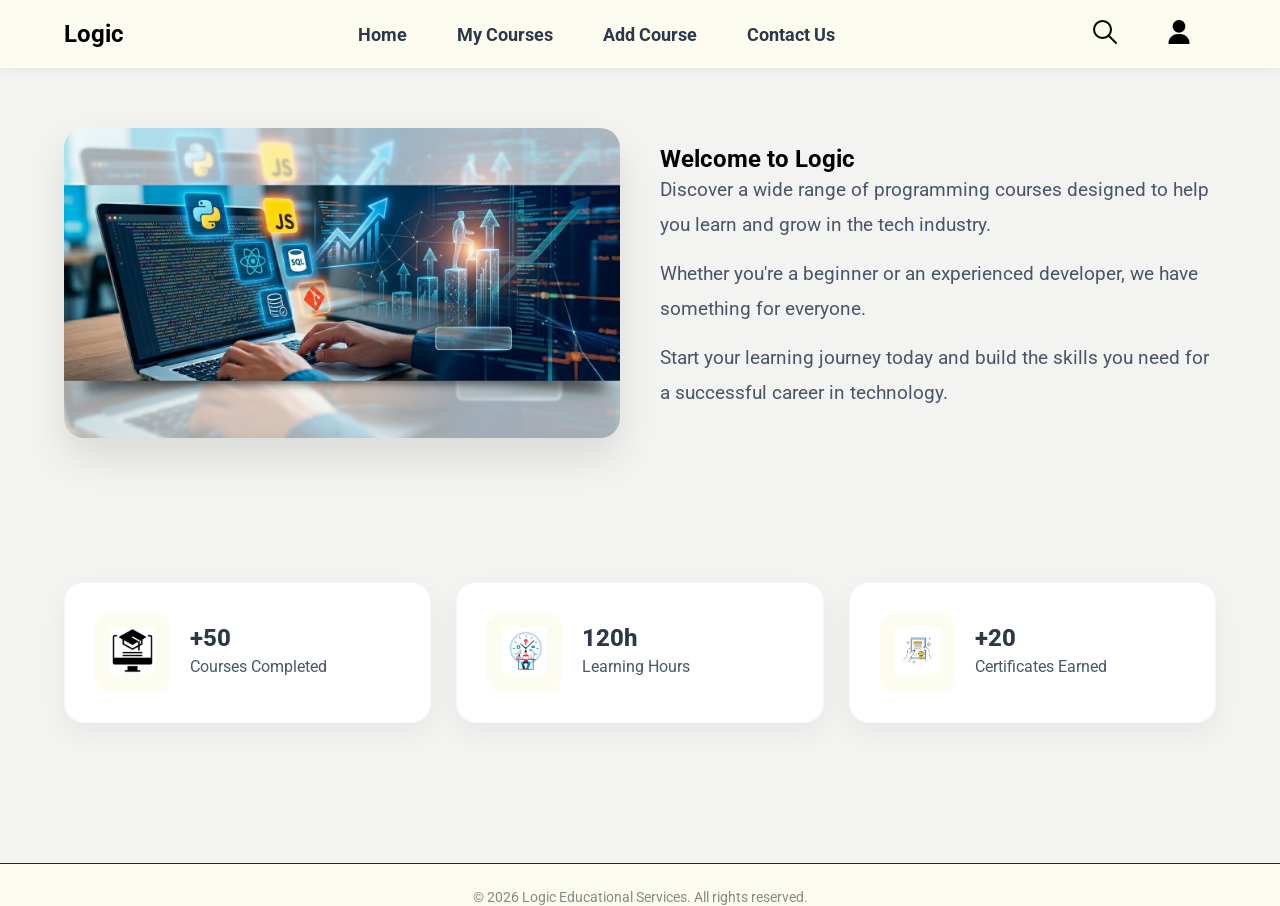
<file: index.html>
<!DOCTYPE html>
<html lang="en">
<head>
<meta charset="UTF-8">
<meta name="viewport" content="width=device-width, initial-scale=1.0">
<title>My Courses</title>
<link rel="icon" type="image/png" href="photos/logo1.png">
<meta name="author" content="mohamed mohamed fathy ali">
<meta name="description" content="Learn Programming Step-by-Step
Our platform offers a clear roadmap for students to learn coding. From basic logic to building real projects, we provide high-quality courses and Web Development. Start learning today and build the skills you need for a successful career in tech.">
<meta name="keywords" content="programming, coding, web development, courses, learning, education, technology">
<link rel="preconnect" href="https://fonts.googleapis.com">
<link rel="preconnect" href="https://fonts.gstatic.com" crossorigin>
<link href="https://fonts.googleapis.com/css2?family=Roboto:ital,wght@0,100..900;1,100..900&display=swap" rel="stylesheet">
<link rel="stylesheet" href="style.css">
</head>
<body>
<header>
    <nav class="navbar">
        <div class="logo">
            <h1>Logic</h1>
        </div>
        <ul class="navbar-links">
            <li><a target="_self" href="index.html">Home</a></li>
            <li><a target="_self" href="courses.html">My Courses</a></li>
            <li><a target="_self" href="add-course.html">Add Course</a></li>
            <li><a target="_self" href="contact.html">Contact Us</a></li>
        </ul>
        <div class="right-section">
            <ul class="navbar-links">
                <li><a target="_self" href="courses.html"><img src="photos/search.png" alt="Search"></a></li>
                <li><a><img src="photos/user.png" alt="User profile"></a></li>
            </ul>
        </div>
    </nav>
</header>
<main>
    <section class="content">
        <div class="image-container">
            <img src="photos/logo5.png" alt="Logic Learning">
        </div>
        <div class="text-area">
            <h2>Welcome to Logic</h2>
            <p>Discover a wide range of programming courses designed to help you learn and grow in the tech industry.</p>
            <p>Whether you're a beginner or an experienced developer, we have something for everyone.</p>
            <p>Start your learning journey today and build the skills you need for a successful career in technology.</p>
        </div>
    </section>

    <section class="stats-section">
        <div class="stats-container">
            <article class="stat-card">
                <div class="stat-icon-wrapper">
                    <img src="photos/courses1.png" alt="Courses Completed">
                </div>
                <div class="stat-info">
                    <h3>+50</h3>
                    <p>Courses Completed</p>
                </div>
            </article>

            <article class="stat-card">
                <div class="stat-icon-wrapper">
                    <img src="photos/Learning Hours.png" alt="Learning Hours">
                </div>
                <div class="stat-info">
                    <h3>120h</h3>
                    <p>Learning Hours</p>
                </div>
            </article>

            <article class="stat-card">
                <div class="stat-icon-wrapper">
                    <img src="photos/Certificates Earned.png" alt="Certificates Earned">
                </div>
                <div class="stat-info">
                    <h3>+20</h3>
                    <p>Certificates Earned</p>
                </div>
            </article>
        </div>
    </section>
</main>
<footer class="footer">
    <p>&copy; 2026 Logic Educational Services. All rights reserved.</p>
</footer>
</body>
</html>
</file>
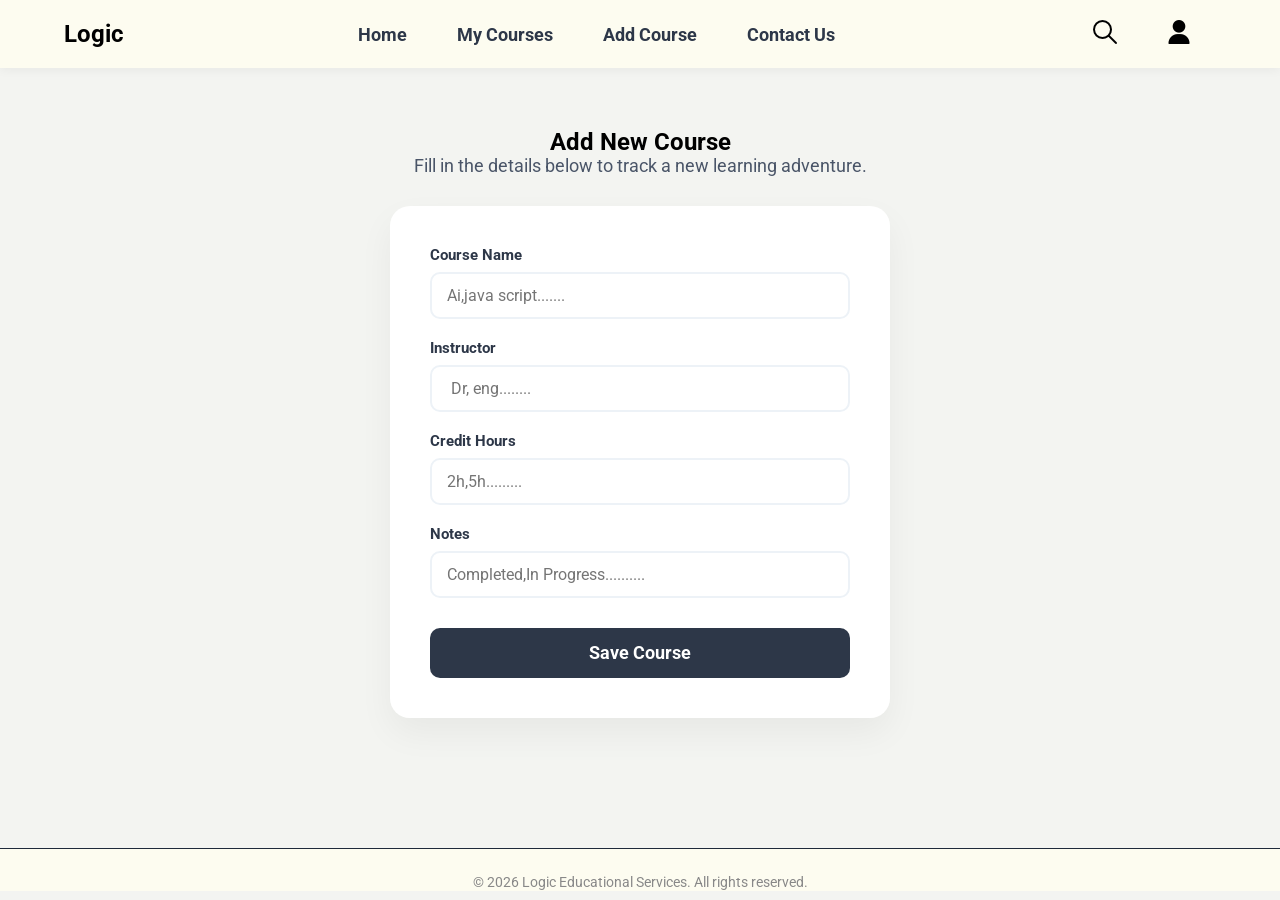
<file: add-course.html>
<!DOCTYPE html>
<html lang="en">
<head>
<meta charset="UTF-8">
<meta name="viewport" content="width=device-width, initial-scale=1.0">
<title>add-course</title>
<link rel="icon" type="image/png" href="photos/logo1.png">
<meta name="author" content="mohamed mohamed fathy ali">
<link rel="preconnect" href="https://fonts.googleapis.com">
<link rel="preconnect" href="https://fonts.gstatic.com" crossorigin>
<link href="https://fonts.googleapis.com/css2?family=Roboto:ital,wght@0,100..900;1,100..900&display=swap" rel="stylesheet">
<link rel="stylesheet" href="style.css">
</head>
<header>
    <nav class="navbar">
        <div class="logo">
            <h1>Logic</h1>
        </div>
        <ul class="navbar-links">
            <li><a target="_self" href="index.html">Home</a></li>
            <li><a target="_self" href="courses.html">My Courses</a></li>
            <li><a target="_self" href="add-course.html">Add Course</a></li>
            <li><a target="_self" href="contact.html">Contact Us</a></li>
        </ul>
        <div class="right-section">
            <ul class="navbar-links">
                <li><a target="_self" href="courses.html"><img src="photos/search.png" alt="Search"></a></li>
                <li><a><img src="photos/user.png" alt="User profile"></a></li>
            </ul>
        </div>
    </nav>
</header>
<main>
  <section class="add-courses">
   <legend>
     <h2>Add New Course</h2>
     <p>Fill in the details below to track a new learning adventure.</p> 
   </legend>
   <fieldset>
     <form>
       <div>
         <label for="course-name"> Course Name</label>
         <input id="course-name" type="text" required placeholder="Ai,java script.......">
       </div>
        <div>
         <label for="Instructor"> Instructor</label>
         <input id="Instructor" type="text" required placeholder=" Dr, eng........">
       </div>
        <div>
         <label for="Credit-Hours"> Credit Hours</label>
         <input id="Credit-Hours" type="text" required placeholder="2h,5h.........">
       </div>
        <div>
         <label for="Notes">Notes </label>
         <input id="Notes" type="text" required placeholder="Completed,In Progress..........">
       </div>
       <input type="submit" value="Save Course">
     </form>
   </fieldset>
  </section>
</main>
<footer class="footer">
    <p>&copy; 2026 Logic Educational Services. All rights reserved.</p>
</footer>
</body>
</html>
</file>
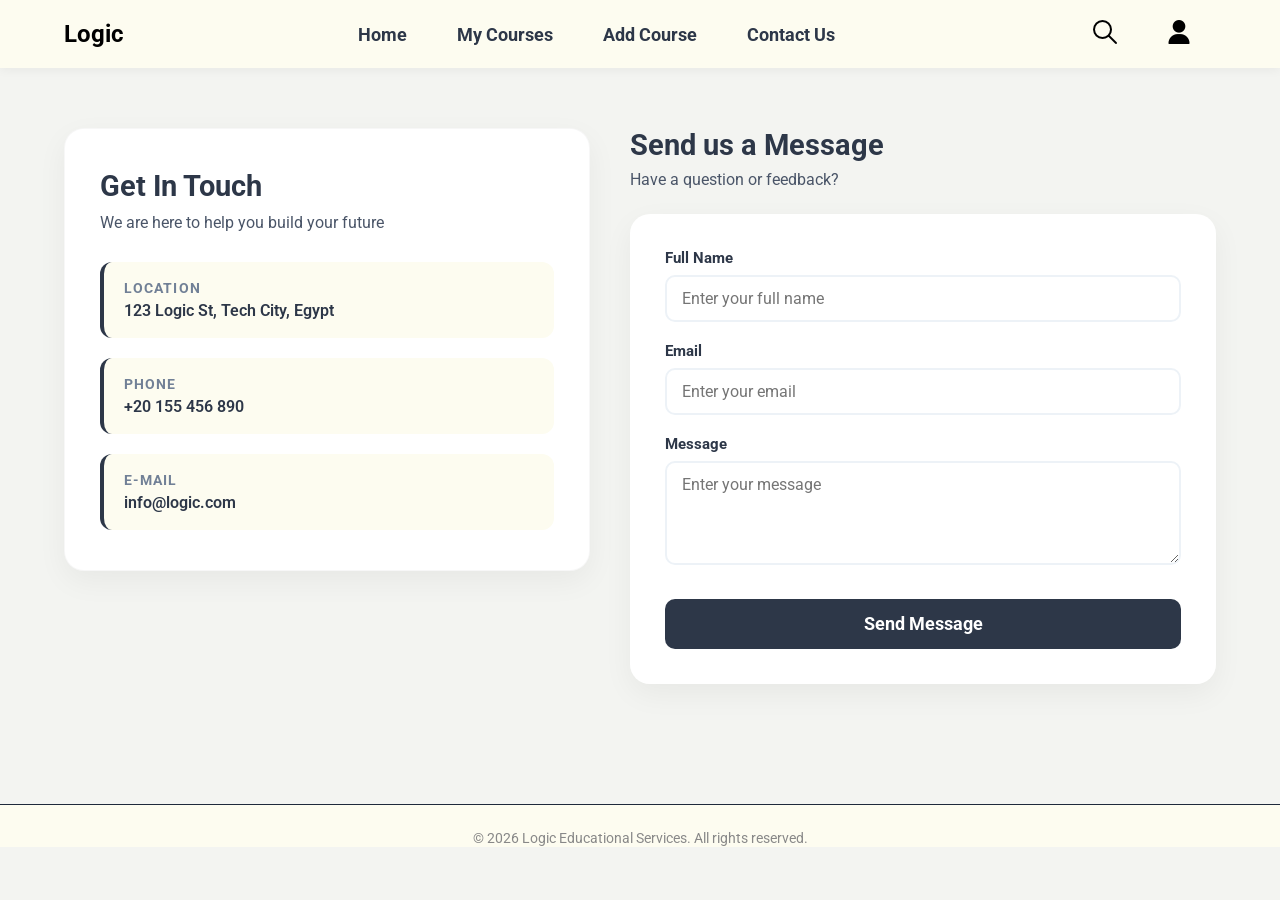
<file: contact.html>
<!DOCTYPE html>
<html lang="en">
<head>
<meta charset="UTF-8">
<meta name="viewport" content="width=device-width, initial-scale=1.0">
<title>Contact</title>
<link rel="icon" type="image/png" href="photos/logo1.png">
<meta name="author" content="mohamed mohamed fathy ali">
<link rel="preconnect" href="https://fonts.googleapis.com">
<link rel="preconnect" href="https://fonts.gstatic.com" crossorigin>
<link href="https://fonts.googleapis.com/css2?family=Roboto:ital,wght@0,100..900;1,100..900&display=swap" rel="stylesheet">
<link rel="stylesheet" href="style.css">
</head>
<body>
  <header>
    <nav class="navbar">
        <div class="logo">
            <h1>Logic</h1>
        </div>
        <ul class="navbar-links">
            <li><a target="_self" href="index.html">Home</a></li>
            <li><a target="_self" href="courses.html">My Courses</a></li>
            <li><a target="_self" href="add-course.html">Add Course</a></li>
            <li><a target="_self" href="contact.html">Contact Us</a></li>
        </ul>
        <div class="right-section">
            <ul class="navbar-links">
                <li><a target="_self" href="courses.html"><img src="photos/search.png" alt="Search"></a></li>
                <li><a><img src="photos/user.png" alt="User profile"></a></li>
            </ul>
        </div>
    </nav>
</header>
<main>
    <section class="Contact-Us">
        <section class="Contact-Info">
            <h2>Get In Touch</h2>
            <p> We are here to help you build your future</p>
            <div class="info-details">
                <div class="info-item">
                  <h3>location</h3>
                  <p>123 Logic St, Tech City, Egypt</p>
                </div>
                <div class="info-item">
                  <h3>phone</h3>
                  <p>+20 155 456 890</p>
                </div>
                <div class="info-item">
                  <h3>E-mail</h3>
                  <p>info@logic.com</p>
                </div>
            </div>
        </section>
        <section class="Message-Form">
            <div class="Form-header">
               <h2>Send us a Message</h2>
                <p>Have a question or feedback?</p> 
            </div>
            <fieldset>
                <form>
                  <div>
                     <label for="FULL-NAME">Full Name</label>
                     <input id="FULL-NAME" type="text" required placeholder="Enter your full name">
                   </div>
                   <div>
                     <label for="EMAIL">Email</label>
                     <input id="EMAIL" type="email" required placeholder="Enter your email">
                   </div>
                   <div>
                     <label for="MESSAGE">Message</label>
                     <textarea id="MESSAGE" required placeholder="Enter your message" rows="4"></textarea>
                   </div>
                 <input type="submit" value="Send Message">
               </form>
           </fieldset>
        </section>
    </section>
</main>
<footer class="footer">
    <p>&copy; 2026 Logic Educational Services. All rights reserved.</p>
</footer>
</body>
</html>
</file>
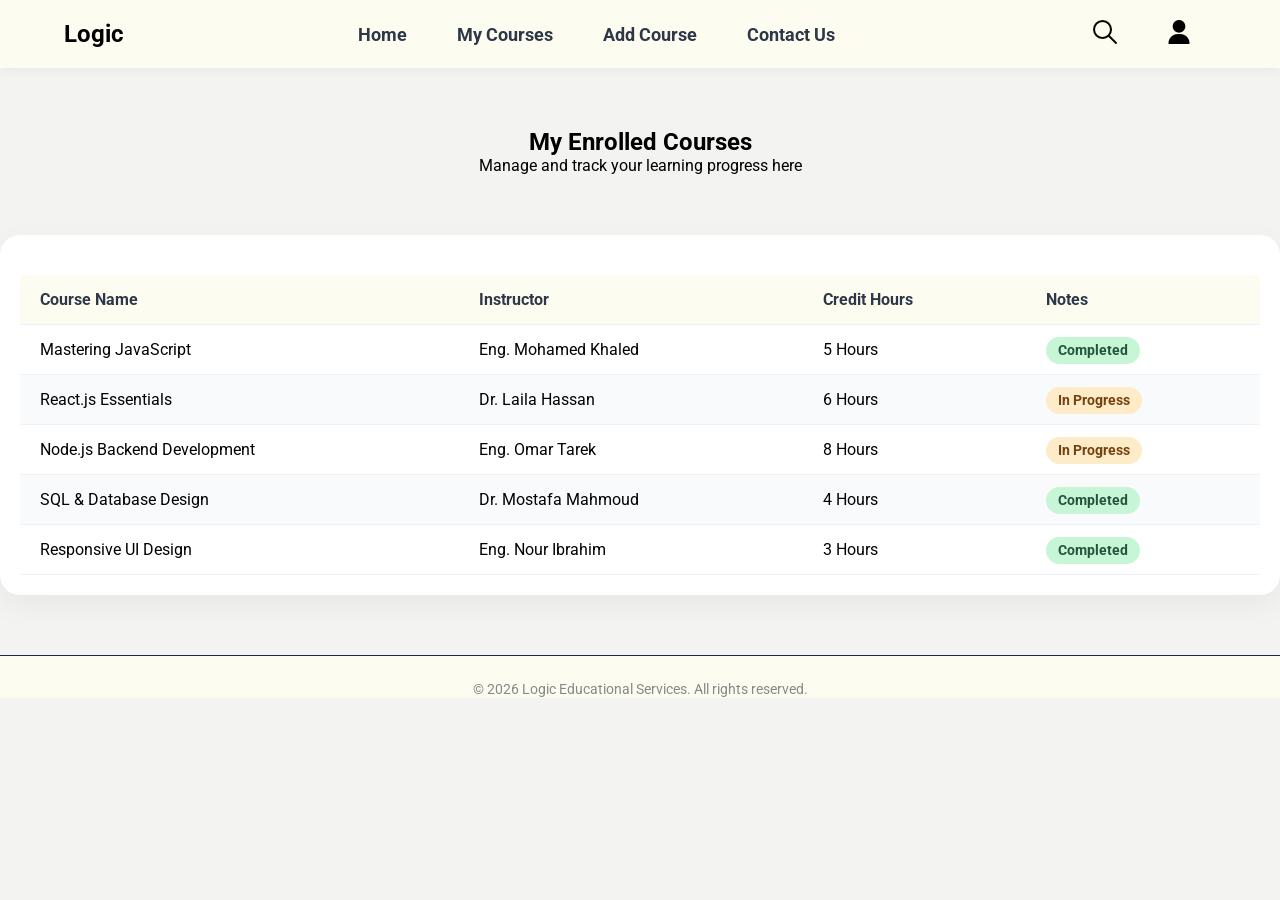
<file: courses.html>
<!DOCTYPE html>
<html lang="en">
<head>
<meta charset="UTF-8">
<meta name="viewport" content="width=device-width, initial-scale=1.0">
<title>Courses</title>
<link rel="icon" type="image/png" href="photos/logo1.png">
<meta name="author" content="mohamed mohamed fathy ali">
<link rel="preconnect" href="https://fonts.googleapis.com">
<link rel="preconnect" href="https://fonts.gstatic.com" crossorigin>
<link href="https://fonts.googleapis.com/css2?family=Roboto:ital,wght@0,100..900;1,100..900&display=swap" rel="stylesheet">
<link rel="stylesheet" href="style.css">
</head>
<body>
<header>
    <nav class="navbar">
        <div class="logo">
            <h1>Logic</h1>
        </div>
        <ul class="navbar-links">
            <li><a target="_self" href="index.html">Home</a></li>
            <li><a target="_self" href="courses.html">My Courses</a></li>
            <li><a target="_self" href="add-course.html">Add Course</a></li>
            <li><a target="_self" href="contact.html">Contact Us</a></li>
        </ul>
        <div class="right-section">
            <ul class="navbar-links">
                <li><a target="_self" href="courses.html"><img src="photos/search.png" alt="Search"></a></li>
                <li><a><img src="photos/user.png" alt="User profile"></a></li>
            </ul>
        </div>
    </nav>
</header>
<main>
    <section class="courses">
        <h2> My Enrolled Courses </h2>
        <p> Manage and track your learning progress here </p>
    </section>
    <div class="table">
        <table>
            <thead>
                <tr>
                    <td>  Course Name </td>
                    <td> Instructor  </td>
                    <td>  Credit Hours </td>
                    <td> Notes </td>
                </tr>
            </thead>
            <tbody>
                <tr>  
                   <td>Mastering JavaScript</td>
                   <td>Eng. Mohamed Khaled</td>
                   <td>5 Hours</td>
                   <td><span class="status completed">Completed</span></td>
                </tr>
                <tr>  
                    <td>React.js Essentials</td>
                    <td>Dr. Laila Hassan</td>
                    <td>6 Hours</td>
                    <td><span class="status ongoing">In Progress</span></td>
                </tr>
                 <tr>  
                    <td>Node.js Backend Development</td>
                    <td>Eng. Omar Tarek</td>
                    <td>8 Hours</td>
                    <td><span class="status ongoing">In Progress</span></td>
                </tr>
                <tr>  
                    <td>SQL & Database Design</td>
                    <td>Dr. Mostafa Mahmoud</td>
                    <td>4 Hours</td>
                    <td><span class="status completed">Completed</span></td>
                </tr>
                <tr>  
                    <td>Responsive UI Design</td>
                    <td>Eng. Nour Ibrahim</td>
                    <td>3 Hours</td>
                    <td><span class="status completed">Completed</span></td>
                </tr>
            </tbody>
        </table>
    </div>
</main>
<footer class="footer">
    <p>&copy; 2026 Logic Educational Services. All rights reserved.</p>
</footer>
</body>
</html>
</file>
<file: style.css>
* {
    box-sizing: border-box;
    margin: 0;
    padding: 0;
    font-family: 'Roboto', sans-serif;
}

body {
    background-color: #F3F4F1;
    overflow-x: hidden;
}


.navbar {
    display: flex;
    align-items: center; 
    justify-content: space-between; 
    padding: 10px 5%;
    background-color: #FDFCF0;
    position: sticky;
    top: 0;
    z-index: 1000;
    box-shadow: 0 2px 10px rgba(0,0,0,0.05);
}

.navbar-links {
    display: flex;
    list-style: none;
    align-items: center;
}

.navbar-links li {
    margin: 0 10px; 
}

.navbar-links a {
    text-decoration: none;
    transition: all 0.4s;
    border-radius: 8px;
    display: inline-block;
    font-size: 18px; 
    font-weight: bold;  
    padding: 10px 15px; 
    color: #2D3748;
}

.navbar-links a:hover {
    transform: translateY(-5px);
    color: #000;
}

.right-section .navbar-links img {
    width: 24px;
    height: 24px;
}
/* main content */

.content {
    display: flex;             
    flex-wrap: wrap; 
    align-items: center; 
    gap: 40px;               
    padding: 60px 5%;  
    background-color: #F3F4F1;
}

.image-container {
    flex: 1 1 400px; 
    max-width: 100%;
}

.image-container img {
    width: 100%;             
    height: auto;
    max-height: 400px;
    border-radius: 20px;
    object-fit: cover;
    box-shadow: 0 20px 40px rgba(0,0,0,0.1);
}

.text-area {
    flex: 1 1 400px;
}

.text-area h1 {
    font-size: 3rem;
    color: #2D3748;
    margin-bottom: 20px;
    line-height: 1.2;
}

.text-area p {
    font-size: 1.2rem;
    line-height: 1.8;
    color: #4A5568;
    margin-bottom: 15px;
}


.stats-section {
    background-color: #F3F4F1; 
    padding: 80px 5%;
}

.stats-container {
    display: flex;
    flex-wrap: wrap; 
    max-width: 1200px;
    margin: 0 auto;
    gap: 25px;
    justify-content: center;
}

.stat-card {
    background: #ffffff;
    flex: 1 1 300px;
    display: flex;
    align-items: center;
    padding: 30px;
    border-radius: 20px;
    box-shadow: 0 10px 30px rgba(0,0,0,0.05); 
    border: 1px solid rgba(0,0,0,0.03);
    transition: all 0.4s ease;
}

.stat-card:hover {
    transform: translateY(-10px);
}

.stat-icon-wrapper {
    background: #FDFCF0; 
    padding: 15px;
    border-radius: 15px;
    margin-right: 20px;
    flex-shrink: 0;
}

.stat-icon-wrapper img {
    width: 45px;
    height: 45px;
}

.stat-info h3 {
    margin: 0;
    font-size: 24px;
    color: #2D3748;
    font-weight: 800;
}

.stat-info p {
    margin: 5px 0;
    font-size: 16px;
    color: #4A5568;
}



@media (max-width: 768px) {
    
    .navbar {
        flex-direction: column;
        gap: 15px;
        padding: 15px;
    }

    .navbar-links li {
        margin: 0 5px;
    }

    .navbar-links a {
        font-size: 15px;
        padding: 8px 10px;
    }

    
    .content {
        padding: 40px 20px;
        text-align: center;
    }

    .text-area h1 {
        font-size: 2rem;
    }

    .image-container {
        flex-basis: 100%;
    }

   
    .stat-card {
        flex-basis: 100%; 
    }
}

@media (max-width: 480px) {
    .navbar-links {
        flex-wrap: wrap;
        justify-content: center;
    }
    
    .stat-card {
        flex-direction: column;
        text-align: center;
    }

    .stat-icon-wrapper {
        margin-right: 0;
        margin-bottom: 15px;
    }
}

.courses {
    padding: 60px 5%;
    background-color: #F3F4F1; 
    text-align: center;
}

.courses h1 {
    font-size: 2.5rem;
    color: #2D3748;
    margin-bottom: 30px;
}


.table {
    overflow-x: auto; 
    background: #fff;
    padding: 20px;
    border-radius: 20px;
    box-shadow: 0 10px 30px rgba(0,0,0,0.05);
}

table {
    width: 100%;
    border-collapse: collapse; 
    margin-top: 20px;
    min-width: 600px;
}


thead tr {
    background-color: #FDFCF0; 
    color: #2D3748;
    text-align: left;
    font-weight: bold;
}

th, td {
    padding: 15px 20px;
    border-bottom: 1px solid #edf2f7;
}


tbody tr:nth-of-type(even) {
    background-color: #f9fafb;
}


tbody tr:hover {
    background-color: #f1f5f9;
    transition: 0.3s;
}


.status {
    padding: 5px 12px;
    border-radius: 20px;
    font-size: 0.9rem;
    font-weight: bold;
}

.status.completed {
    background-color: #C6F6D5;
    color: #22543D;
}

.status.ongoing {
    background-color: #FEEBC8;
    color: #744210;
}


@media (max-width: 768px) {
    .courses-display h1 {
        font-size: 1.8rem;
    }
    
    th, td {
        padding: 12px 10px;
        font-size: 0.9rem;
    }
}
.add-courses {
    padding: 60px 5%;
    background-color: #F3F4F1; 
    display: flex;
    flex-direction: column;
    align-items: center;
    min-height: 80vh;
}

legend {
    text-align: center;
    margin-bottom: 30px;
}

legend h1 {
    font-size: 2.5rem;
    color: #2D3748;
    margin-bottom: 10px;
}

legend p {
    color: #4A5568;
    font-size: 1.1rem;
}

fieldset {
    background: #ffffff;
    border: none;
    padding: 40px;
    border-radius: 20px;
    box-shadow: 0 15px 35px rgba(0,0,0,0.05);
    width: 100%;
    max-width: 500px; 
}

form div {
    margin-bottom: 20px;
}

label {
    display: block;
    margin-bottom: 8px;
    font-weight: bold;
    color: #2D3748;
    font-size: 0.95rem;
}

input[type="text"], 
input[type="number"] {
    width: 100%;
    padding: 12px 15px;
    border: 2px solid #edf2f7;
    border-radius: 10px;
    font-size: 1rem;
    color: #2D3748;
    transition: all 0.3s ease;
    box-sizing: border-box; 
}

input:focus {
    outline: none;
    border-color: #2D3748;
    box-shadow: 0 0 0 3px rgba(45, 55, 72, 0.1);
}

input[type="submit"] {
    width: 100%;
    padding: 15px;
    background-color: #2D3748;
    color: white;
    border: none;
    border-radius: 10px;
    font-size: 1.1rem;
    font-weight: bold;
    cursor: pointer;
    transition: all 0.3s ease;
    margin-top: 10px;
}

input[type="submit"]:hover {
    background-color: #000;
    transform: translateY(-3px);
    box-shadow: 0 5px 15px rgba(0,0,0,0.1);
}

@media (max-width: 480px) {
    fieldset {
        padding: 20px;
    }
    
    legend h1 {
        font-size: 1.8rem;
    }
}

.Contact-Us {
    display: flex;
    flex-wrap: wrap;
    gap: 40px;
    padding: 60px 5%;
    background-color: #F3F4F1;
    align-items: flex-start;
}

.Contact-Info {
    flex: 1 1 280px;
    background: #ffffff;
    padding: 40px 35px;
    border-radius: 20px;
    box-shadow: 0 10px 30px rgba(0,0,0,0.05);
    border: 1px solid rgba(0,0,0,0.03);
}

.Contact-Info h2 {
    font-size: 1.8rem;
    color: #2D3748;
    margin-bottom: 10px;
}

.Contact-Info > p {
    color: #4A5568;
    font-size: 1rem;
    margin-bottom: 30px;
}

.info-details {
    display: flex;
    flex-direction: column;
    gap: 20px;
}

.info-item {
    padding: 18px 20px;
    background-color: #FDFCF0;
    border-radius: 12px;
    border-left: 4px solid #2D3748;
}

.info-item h3 {
    font-size: 0.85rem;
    text-transform: uppercase;
    letter-spacing: 0.08em;
    color: #718096;
    margin-bottom: 5px;
}

.info-item p {
    font-size: 1rem;
    color: #2D3748;
    font-weight: 600;
}

.Message-Form {
    flex: 1 1 340px;
}

.Form-header {
    margin-bottom: 25px;
}

.Form-header h2 {
    font-size: 1.8rem;
    color: #2D3748;
    margin-bottom: 8px;
}

.Form-header p {
    color: #4A5568;
    font-size: 1rem;
}

.Message-Form fieldset {
    background: #ffffff;
    border: none;
    padding: 35px;
    border-radius: 20px;
    box-shadow: 0 10px 30px rgba(0,0,0,0.05);
    width: 100%;
    max-width: 100%;
}

.Message-Form form div {
    margin-bottom: 20px;
}

.Message-Form label {
    display: block;
    margin-bottom: 8px;
    font-weight: bold;
    color: #2D3748;
    font-size: 0.95rem;
}

.Message-Form input[type="text"],
.Message-Form input[type="email"] {
    width: 100%;
    padding: 12px 15px;
    border: 2px solid #edf2f7;
    border-radius: 10px;
    font-size: 1rem;
    color: #2D3748;
    transition: all 0.3s ease;
    box-sizing: border-box;
}

.Message-Form input[type="submit"] {
    width: 100%;
    padding: 15px;
    background-color: #2D3748;
    color: white;
    border: none;
    border-radius: 10px;
    font-size: 1.1rem;
    font-weight: bold;
    cursor: pointer;
    transition: all 0.3s ease;
    margin-top: 10px;
}

.Message-Form input[type="submit"]:hover {
    background-color: #000;
    transform: translateY(-3px);
    box-shadow: 0 5px 15px rgba(0,0,0,0.1);
}

textarea {
    width: 100%;
    padding: 12px 15px;
    border: 2px solid #edf2f7;
    border-radius: 10px;
    font-size: 1rem;
    color: #2D3748;
    font-family: 'Roboto', sans-serif;
    transition: all 0.3s ease;
    box-sizing: border-box;
    resize: vertical;
}

textarea:focus {
    outline: none;
    border-color: #2D3748;
    box-shadow: 0 0 0 3px rgba(45, 55, 72, 0.1);
}

@media (max-width: 768px) {
    .Contact-Us {
        flex-direction: column;
        padding: 40px 20px;
    }

    .Contact-Info,
    .Message-Form {
        width: 100%;
    }

    .Contact-Info h2,
    .Form-header h2 {
        font-size: 1.5rem;
    }
}
.footer{
  margin-top: 60px;
  padding-top: 25px;
  border-top: 1px solid #1e293b;
  text-align: center;
  color: #888;
  background-color: #FDFCF0;
  font-size: 0.9rem;
}
</file>
